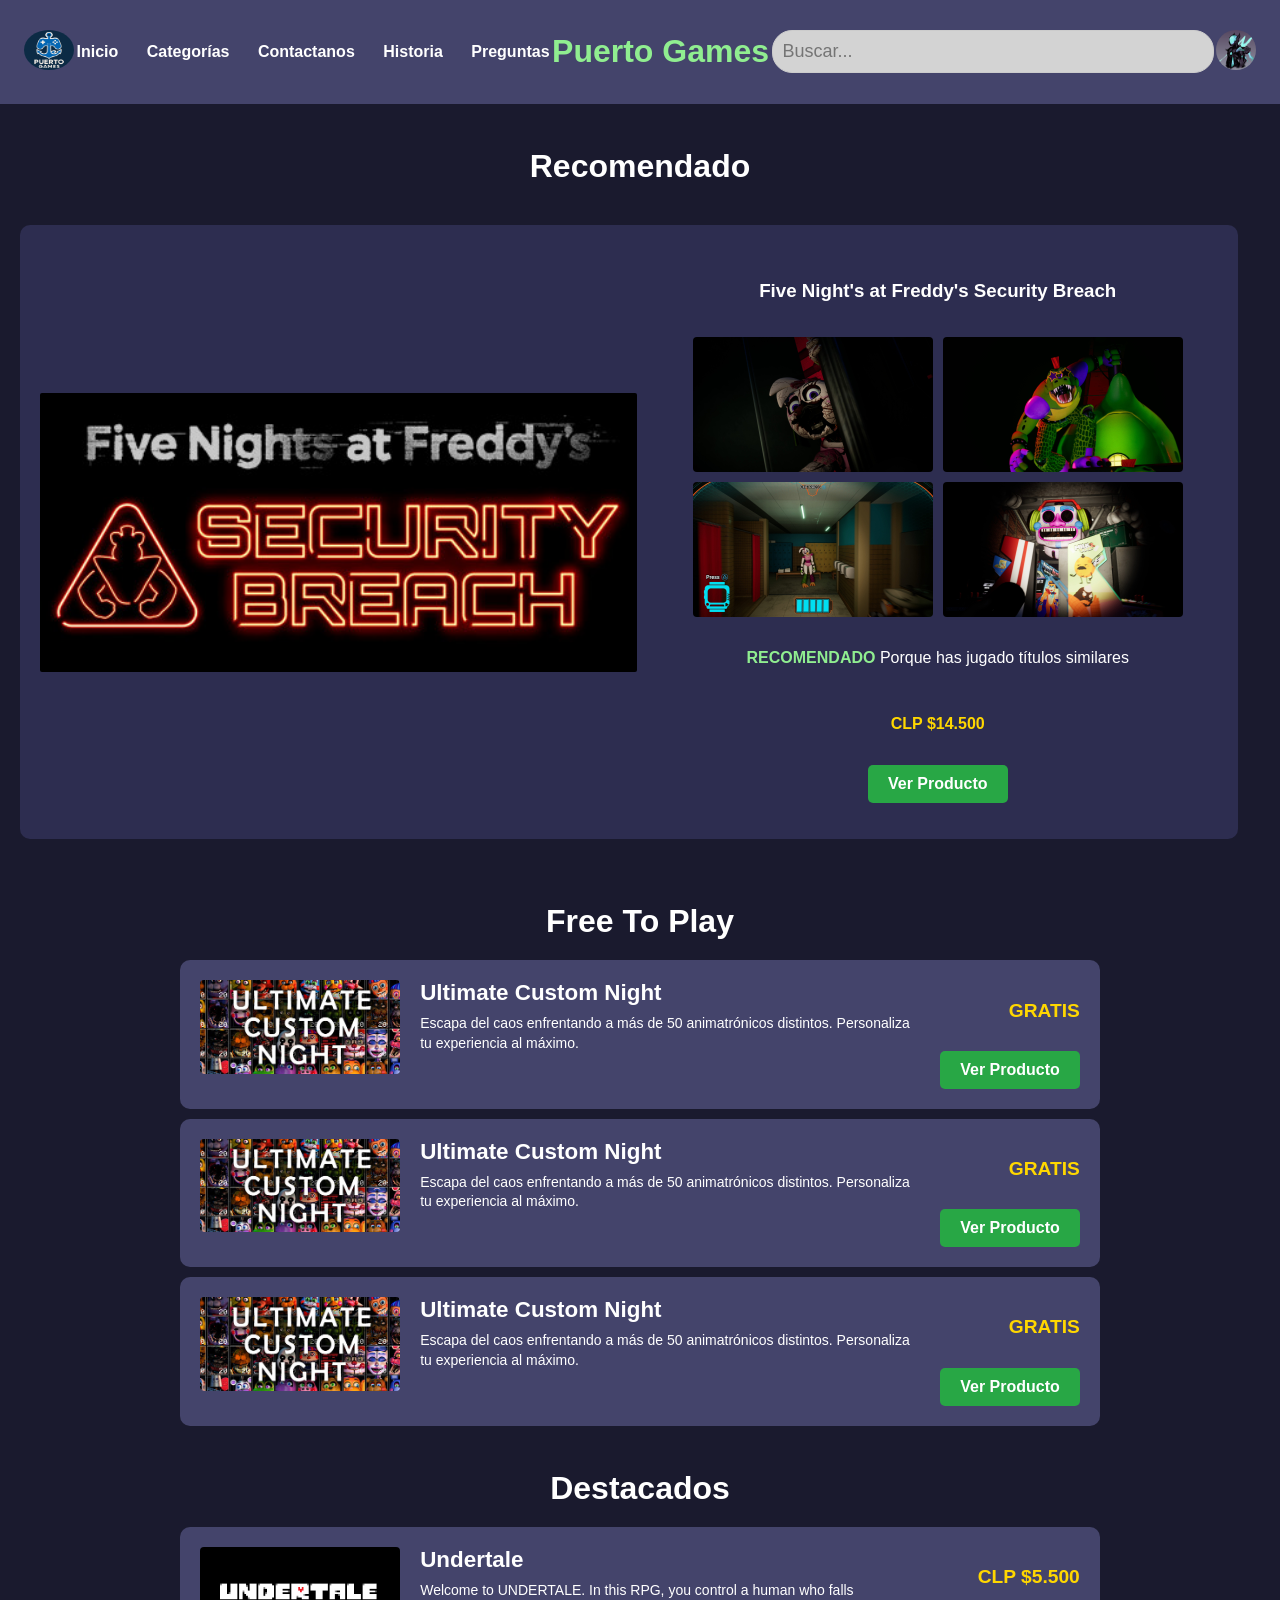
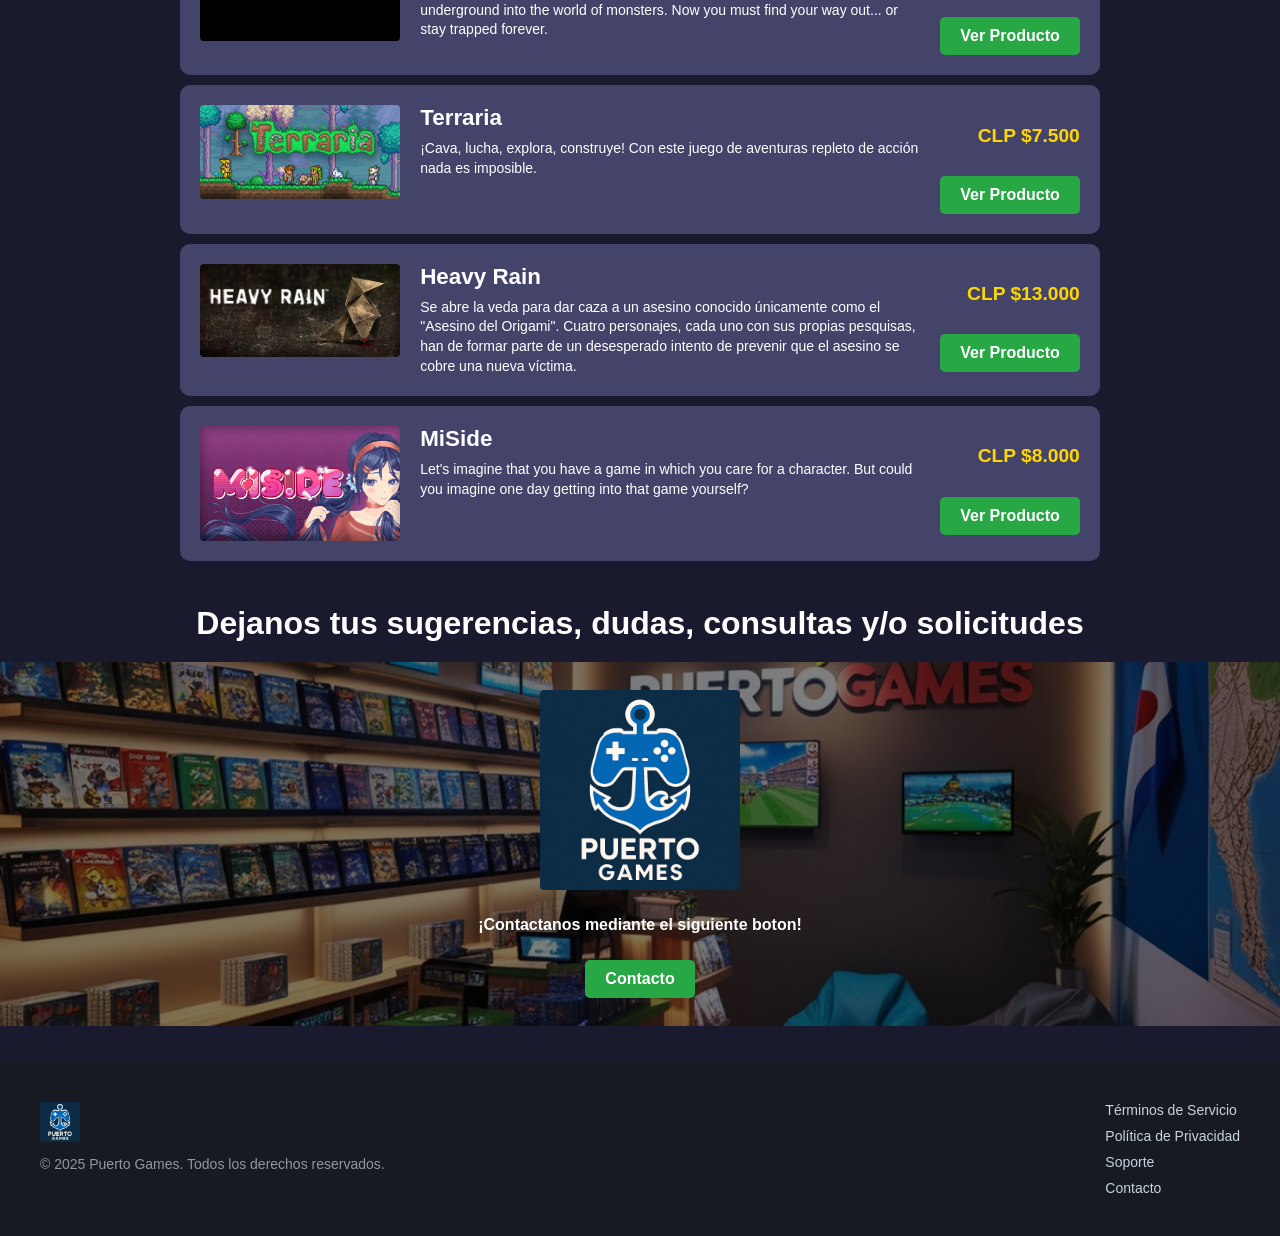
<file: index.html>
<!DOCTYPE html>
<html lang="en">
<head>
    <meta charset="UTF-8">
    <meta name="viewport"
          content="width=device-width, user-scalable=no, initial-scale=1.0, maximum-scale=1.0, minimum-scale=1.0">
    <meta http-equiv="X-UA-Compatible" content="ie=edge">
    <link rel="shortcut icon" href="Assets/IMG/PuertoGamesIcon.png" type="image/x-icon">
    <link rel="stylesheet" href="Assets/CSS/index.css">  
    <title>Puerto Games</title>
</head>
<body>
  <!--HEADER-->
<header class="header">
  <!---->
    <div class="logo">
        <img src="Assets/IMG/PuertoGamesIcon.png" alt="Logo">
    </div>
    <!--Botones de navegacion-->
    <nav class="navigation">
        <ul>
            <li><a href="index.html">Inicio</a></li>
            <!--dropdwon para hacer que la tabla para la categoria-->
            <li class="dropdown">
              <a href="#" id="btn-categorias">Categorías</a>
              <ul class="dropdown-menu" id="menu-categorias">
                  <li><a href="#recomendado">Recomendado</a></li>
                  <li><a href="#free">Free to Play</a></li>
                  <li><a href="#destacados">Destacados</a></li>
              </ul>
          </li>
            <li><a href="contacto.html">Contactanos</a></li>
            <li><a href="historia.html">Historia</a></li>
            <li><a href="preguntas.html">Preguntas</a></li>
        </ul>
    </nav>
    <!--Titulo para el header-->
    <div class="title">
        <h1>Puerto Games</h1>
    </div>
    <!--buscador-->
    <div class="search-box">
        <input type="text" placeholder="Buscar...">
    </div>
    <!--icono del usuario-->
    <div class="user-profile">
        <img src="Assets/IMG/icon.png" alt="Perfil">
    </div>
</header>
<div><br></div>
<!--Comienzo del hero-->
<!--El h2 esta fuera de la section porque se me acomodo mas poder configurarlo asi-->
<h2>Recomendado</h2>
<section class="hero" id="recomendado">
    <div class="hero-content">
        <img src="Assets/IMG/HERO/headerSBHERO.jpg" alt="Security_Breach">
        <div class="SB">
            <h3>Five Night's at Freddy's Security Breach</h3>
            <!--Galeria de imagenes-->
            <div class="galeria">
                <img src="Assets/IMG/HERO/SB1.jpg" alt="Security_Breach1">
                <img src="Assets/IMG/HERO/SB2.jpg" alt="Security_Breach2">
                <img src="Assets/IMG/HERO/SB3.jpg" alt="Security_Breach3">
                <img src="Assets/IMG/HERO/SB4.jpg" alt="Security_Breach4">
            </div>
            <!--en el "destacado" la class rdes la hice para solo poder cambiarle el color a una palabra en concreto que queria en negrita y verde-->
            <p class="Destacado"><b class="rdes">RECOMENDADO</b> Porque has jugado títulos similares</p>
            <p class="precio">CLP $14.500</p>
            <a href="producto.html" class="boton">Ver Producto</a>
        </div>
    </div>
</section>
<div><br></div>
<!--Aqui comienza la section FTP(Free To Play)-->
<h2>Free To Play</h2>
<section class="products" id="free">
    <div class="item">
        <img src="Assets/IMG/JUEGOSIMG/UCN.jpg" alt="UCN">
        <div class="item-content">
          <h3>Ultimate Custom Night</h3>
          <p>Escapa del caos enfrentando a más de 50 animatrónicos distintos. Personaliza tu experiencia al máximo.</p>
        </div>
        <div class="item-side">
          <p class="precio">GRATIS</p>
          <a href="producto.html" class="boton">Ver Producto</a>        
        </div>
      </div>
      <div class="item">
        <img src="Assets/IMG/JUEGOSIMG/UCN.jpg" alt="UCN">
        <div class="item-content">
          <h3>Ultimate Custom Night</h3>
          <p>Escapa del caos enfrentando a más de 50 animatrónicos distintos. Personaliza tu experiencia al máximo.</p>
        </div>
        <div class="item-side">
          <p class="precio">GRATIS</p>
          <a href="producto.html" class="boton">Ver Producto</a>        
        </div>
      </div>
      <div class="item">
        <img src="Assets/IMG/JUEGOSIMG/UCN.jpg" alt="UCN">
        <div class="item-content">
          <h3>Ultimate Custom Night</h3>
          <p>Escapa del caos enfrentando a más de 50 animatrónicos distintos. Personaliza tu experiencia al máximo.</p>
        </div>
        <div class="item-side">
          <p class="precio">GRATIS</p>
          <a href="producto.html" class="boton">Ver Producto</a>        
        </div>
      </div>
    </section>
    <div><br></div>

    <!--Aqui comienza la seccion Destacados-->
    <h2>Destacados</h2>
    <section class="products" id="destacados"> 
    <div class="item">
        <img src="Assets/IMG/JUEGOSIMG/undertale.jpg" alt="Undertale">
        <div class="item-content">
            <h3>Undertale</h3>
            <p>Welcome to UNDERTALE. In this RPG, you control a human who falls underground into the world of monsters.
                Now you must find your way out... or stay trapped forever.</p>
          </div>
        <div class="item-side">
            <p class="precio">CLP $5.500</p>
            <a href="producto.html" class="boton">Ver Producto</a>
          </div>
    </div>

    <div class="item">
        <img src="Assets/IMG/JUEGOSIMG/terraria.jpg" alt="Terraria">
        <div class="item-content">
            <h3>Terraria</h3>
            <p>¡Cava, lucha, explora, construye! Con este juego de aventuras repleto de acción nada es imposible.</p>
        </div>
        <div class="item-side">
            <p class="precio">CLP $7.500</p>
            <a href="producto.html" class="boton">Ver Producto</a>
        </div>
    </div>
    <div class="item">
        <img src="Assets/IMG/JUEGOSIMG/heavyrain.jpg" alt="Heavy_Rain">
        <div class="item-content">
            <h3>Heavy Rain</h3>
            <p>Se abre la veda para dar caza a un asesino conocido únicamente como el "Asesino del Origami". 
                Cuatro personajes, cada uno con sus propias pesquisas, han de formar parte de un desesperado intento de prevenir que el asesino se cobre una nueva víctima.</p>
        </div>
        <div class="item-side">
            <p class="precio">CLP $13.000</p>
            <a href="producto.html" class="boton">Ver Producto</a>
          </div>
    </div>
    <div class="item">
        <img src="Assets/IMG/JUEGOSIMG/MiSide.jpg" alt="Heavy_Rain">
        <div class="item-content">
            <h3>MiSide</h3>
            <p>Let's imagine that you have a game in which you care for a character. But could you imagine one day getting into that game yourself?</p>
        </div>
        
        <div class="item-side">
            <p class="precio">CLP $8.000</p>
            <a href="producto.html" class="boton">Ver Producto</a>
          </div>
    </div>
    </section> 
    <div><br></div>

    <!--Aquie esta la seccion de contacto con la empresa-->
    <h2>Dejanos tus sugerencias, dudas, consultas y/o solicitudes</h2>
    <section class="contact">
    <div class="item-contact">
      <br>
      <img src="Assets/IMG/PuertoGamesIcon.png" alt="Logo">
      <p>¡Contactanos mediante el siguiente boton!</p>
      <a href="contacto.html" class="boton">Contacto</a>
      <br>
    </div>
    </section>
    <div><br><br></div>

    <!--Aqui el footer donde quedan las cosas para dejar en el final de la pagina-->
    <footer class="footer">
      <div class="footer-content">
        <div class="footer-logo">
          <img src="Assets/IMG/PuertoGamesIcon.png" alt="Logo" />
          <p>&copy; 2025 Puerto Games. Todos los derechos reservados.</p>
        </div>
        <div class="footer-links">
          <a href="#">Términos de Servicio</a>
          <a href="#">Política de Privacidad</a>
          <a href="#">Soporte</a>
          <a href="contacto.html">Contacto</a>
        </div>
      </div>
    </footer>

    <!--Script para la tabla de categorias-->
    <script>
      const btnCategorias = document.getElementById('btn-categorias');
      const menuCategorias = document.getElementById('menu-categorias');
  
      btnCategorias.addEventListener('click', (e) => {
          e.preventDefault(); 
          menuCategorias.classList.toggle('show');
      });
      window.addEventListener('click', (e) => {
          if (!btnCategorias.contains(e.target) && !menuCategorias.contains(e.target)) {
              menuCategorias.classList.remove('show');
          }
      });
  </script>
</body>
</html>
</file>
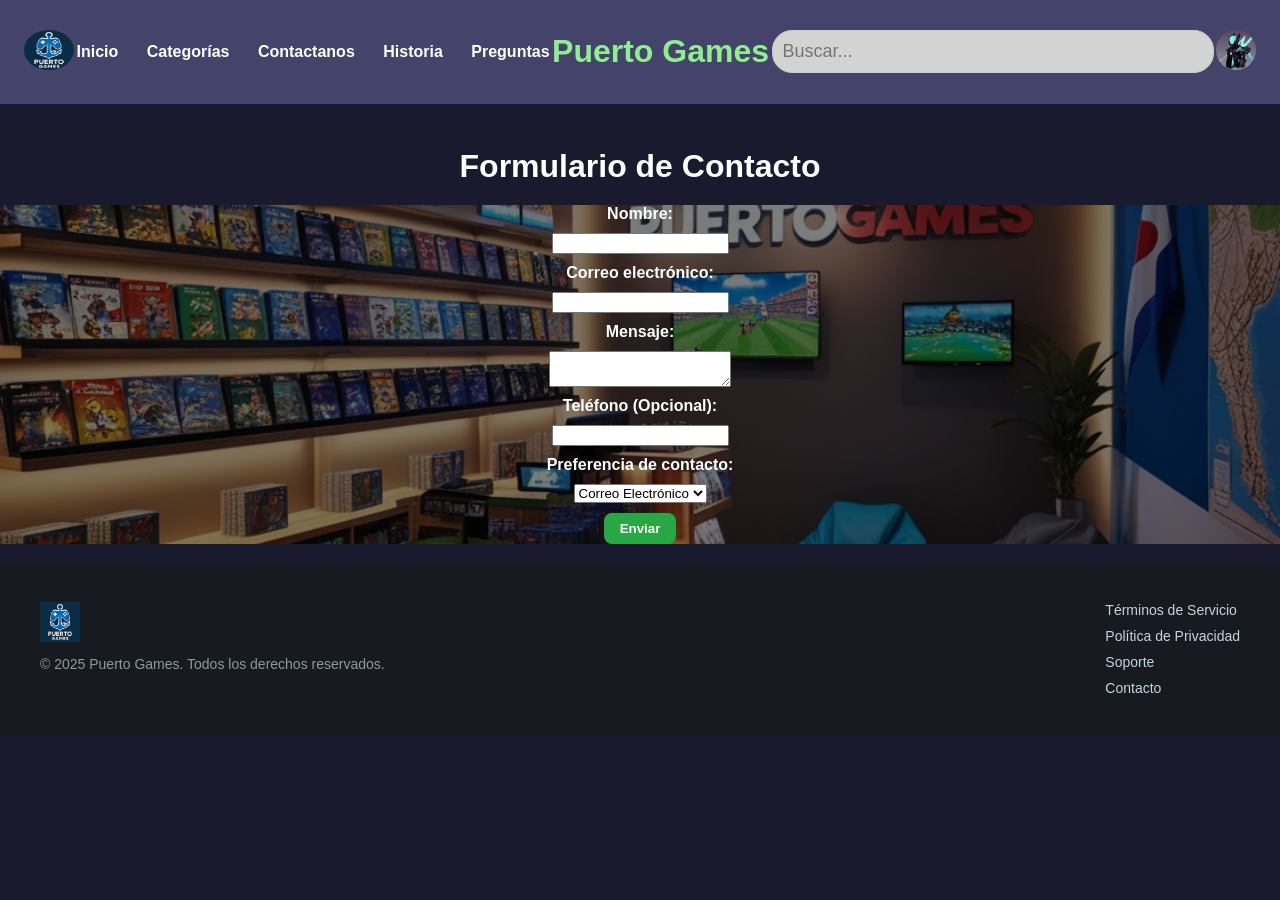
<file: contacto.html>
<!DOCTYPE html>
<html lang="en">
<head>
    <meta charset="UTF-8">
    <meta name="viewport"
          content="width=device-width, user-scalable=no, initial-scale=1.0, maximum-scale=1.0, minimum-scale=1.0">
    <meta http-equiv="X-UA-Compatible" content="ie=edge">
    <link rel="shortcut icon" href="Assets/IMG/PuertoGamesIcon.png" type="image/x-icon">
    <link rel="stylesheet" href="Assets/CSS/contacto.css">
    <title>Contacto</title>
</head>
<body>
  <!--HEADER-->
  <header class="header">
    <!---->
      <div class="logo">
          <img src="Assets/IMG/PuertoGamesIcon.png" alt="Logo">
      </div>
      <!--Botones de navegacion-->
      <nav class="navigation">
          <ul>
              <li><a href="index.html">Inicio</a></li>
              <!--dropdwon para hacer que la tabla para la categoria-->
              <li class="dropdown">
                <a href="#" id="btn-categorias">Categorías</a>
                <ul class="dropdown-menu" id="menu-categorias">
                    <li><a href="#recomendado">Recomendado</a></li>
                    <li><a href="#free">Free to Play</a></li>
                    <li><a href="#destacados">Destacados</a></li>
                </ul>
            </li>
              <li><a href="contacto.html">Contactanos</a></li>
              <li><a href="historia.html">Historia</a></li>
              <li><a href="preguntas.html">Preguntas</a></li>
          </ul>
      </nav>
      <!--Titulo para el header-->
      <div class="title">
          <h1>Puerto Games</h1>
      </div>
      <!--buscador-->
      <div class="search-box">
          <input type="text" placeholder="Buscar...">
      </div>
      <!--icono del usuario-->
      <div class="user-profile">
          <img src="Assets/IMG/icon.png" alt="Perfil">
      </div>
  </header>
  <div><br></div>
<!--Seccion del Contacto-->
<main>
    <h2>Formulario de Contacto</h2>
    <form action="#" method="post" class="formulario">
        <label for="nombre">Nombre:</label>
        <input type="text" id="nombre" name="nombre" required>

        <label for="email">Correo electrónico:</label>
        <input type="email" id="email" name="email" required>

        <label for="mensaje">Mensaje:</label>
        <textarea id="mensaje" name="mensaje" required></textarea>

        <label for="telefono">Teléfono (Opcional):</label>
        <input type="tel" id="telefono" name="telefono">

        <label for="contacto-preferido">Preferencia de contacto:</label>
        <select id="contacto-preferido" name="contacto-preferido">
            <option value="correo">Correo Electrónico</option>
            <option value="telefono">Teléfono</option>
            <option value="discord">Discord</option>
        </select>
        <button type="submit">Enviar</button>
    </form>
</main>
<div><br></div>
<!--Footer-->
    <footer class="footer">
        <div class="footer-content">
          <div class="footer-logo">
            <img src="Assets/IMG/PuertoGamesIcon.png" alt="Logo" />
            <p>&copy; 2025 Puerto Games. Todos los derechos reservados.</p>
          </div>
          <div class="footer-links">
            <a href="#">Términos de Servicio</a>
            <a href="#">Política de Privacidad</a>
            <a href="#">Soporte</a>
            <a href="contacto.html">Contacto</a>
          </div>
        </div>
      </footer>
<!--Script para la tabla de categoria-->
<script>
    const btnCategorias = document.getElementById('btn-categorias');
    const menuCategorias = document.getElementById('menu-categorias');

    btnCategorias.addEventListener('click', (e) => {
        e.preventDefault();
        menuCategorias.classList.toggle('show');
    });
    window.addEventListener('click', (e) => {
        if (!btnCategorias.contains(e.target) && !menuCategorias.contains(e.target)) {
            menuCategorias.classList.remove('show');
        }
    });
</script>
</body>
</html>
</file>
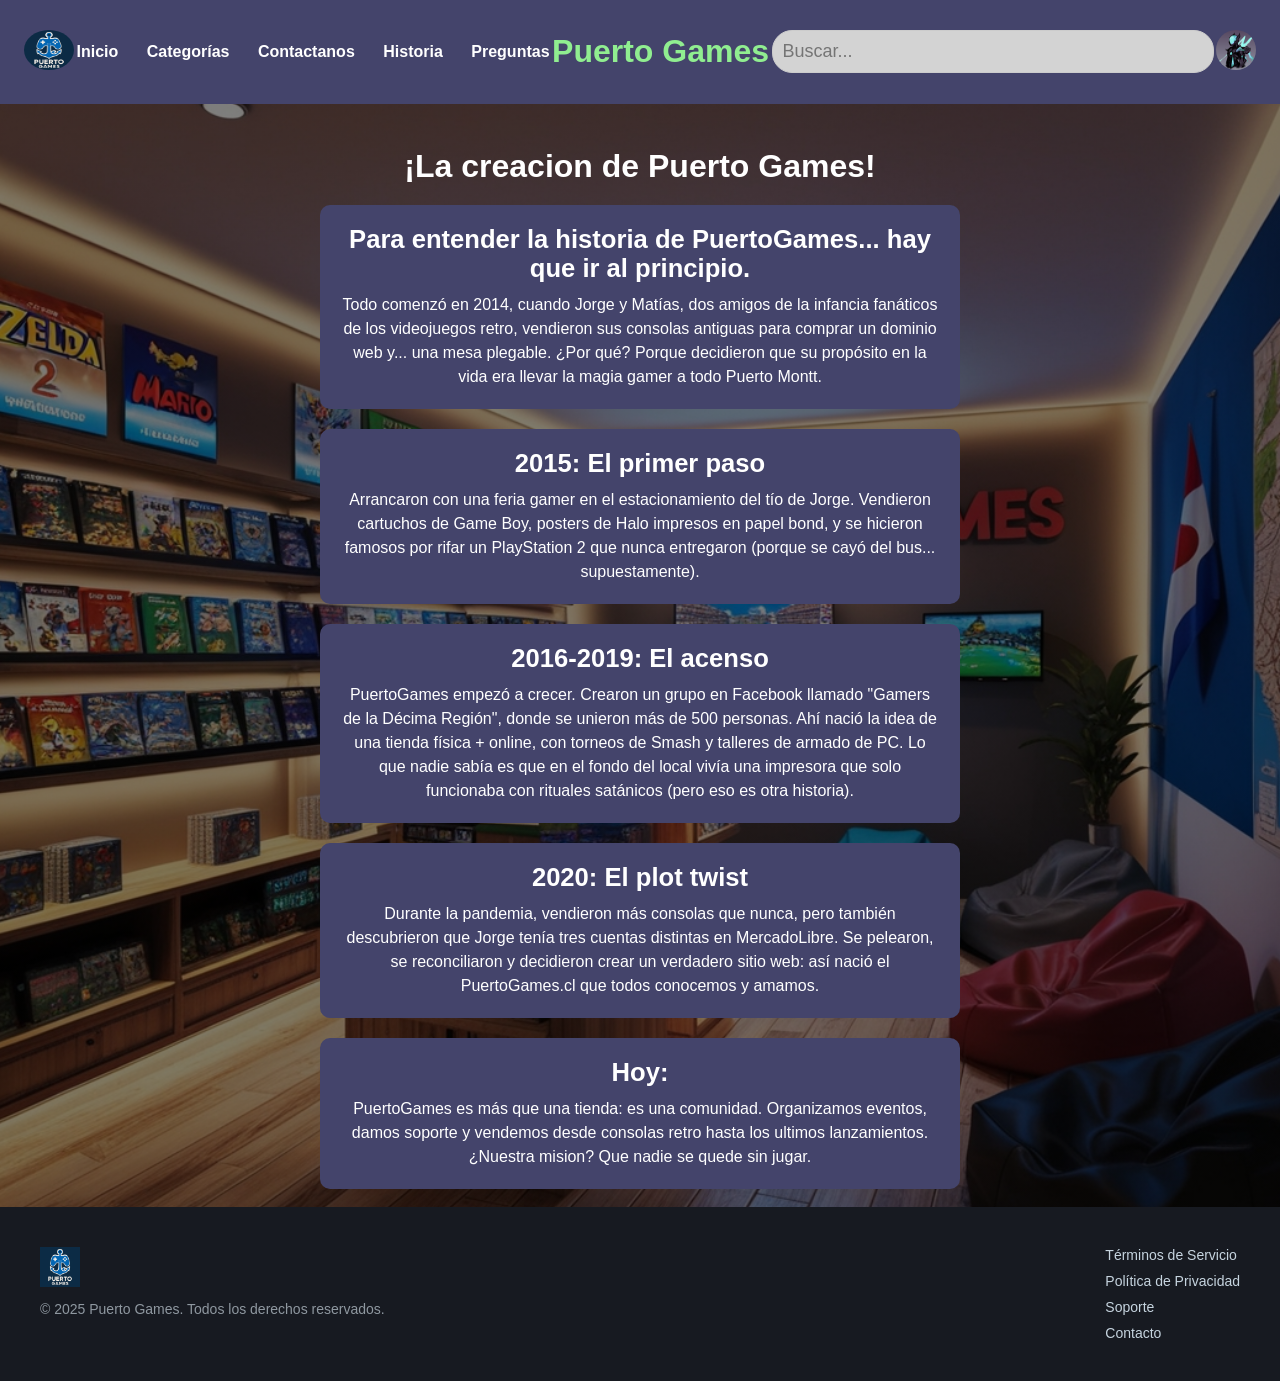
<file: historia.html>
<!DOCTYPE html>
<html lang="en">
<head>
    <meta charset="UTF-8">
    <meta name="viewport"
          content="width=device-width, user-scalable=no, initial-scale=1.0, maximum-scale=1.0, minimum-scale=1.0">
    <meta http-equiv="X-UA-Compatible" content="ie=edge">
    <link rel="shortcut icon" href="Assets/IMG/PuertoGamesIcon.png" type="image/x-icon">
    <link rel="stylesheet" href="Assets/CSS/historia.css">  
    <title>Puerto Games</title>
</head>
<body>
  <!--HEADER-->
<header class="header">
  <!---->
    <div class="logo">
        <img src="Assets/IMG/PuertoGamesIcon.png" alt="Logo">
    </div>
    <!--Botones de navegacion-->
    <nav class="navigation">
        <ul>
            <li><a href="index.html">Inicio</a></li>
            <!--dropdwon para hacer que la tabla para la categoria-->
            <li class="dropdown">
              <a href="#" id="btn-categorias">Categorías</a>
              <ul class="dropdown-menu" id="menu-categorias">
                  <li><a href="#recomendado">Recomendado</a></li>
                  <li><a href="#free">Free to Play</a></li>
                  <li><a href="#destacados">Destacados</a></li>
              </ul>
          </li>
            <li><a href="contacto.html">Contactanos</a></li>
            <li><a href="historia.html">Historia</a></li>
            <li><a href="preguntas.html">Preguntas</a></li>
        </ul>
    </nav>
    <!--Titulo para el header-->
    <div class="title">
        <h1>Puerto Games</h1>
    </div>
    <!--buscador-->
    <div class="search-box">
        <input type="text" placeholder="Buscar...">
    </div>
    <!--icono del usuario-->
    <div class="user-profile">
        <img src="Assets/IMG/icon.png" alt="Perfil">
    </div>
</header>
<div><br></div>
<h2>¡La creacion de Puerto Games!</h2>
<section class="historia">
    <div class="item">
        <h3>Para entender la historia de PuertoGames... hay que ir al principio.</h3>
        <p class="content">Todo comenzó en 2014, cuando Jorge y Matías, dos amigos de la infancia fanáticos de los videojuegos retro, vendieron sus consolas antiguas para comprar un dominio web y... una mesa plegable. ¿Por qué? Porque decidieron que su propósito en la vida era llevar la magia gamer a todo Puerto Montt.</p>
    </div>
    <div class="item">    
        <h3 >2015: El primer paso</h3>
        <p class="content">Arrancaron con una feria gamer en el estacionamiento del tío de Jorge. Vendieron cartuchos de Game Boy, posters de Halo impresos en papel bond, y se hicieron famosos por rifar un PlayStation 2 que nunca entregaron (porque se cayó del bus... supuestamente).</p>
    </div>    
    <div class="item">
        <h3>2016-2019: El acenso</h3>
        <p class="content">PuertoGames empezó a crecer. Crearon un grupo en Facebook llamado "Gamers de la Décima Región", donde se unieron más de 500 personas. Ahí nació la idea de una tienda física + online, con torneos de Smash y talleres de armado de PC. Lo que nadie sabía es que en el fondo del local vivía una impresora que solo funcionaba con rituales satánicos (pero eso es otra historia).</p>
    </div>   
    <div class="item"> 
        <h3>2020: El plot twist</h3>
        <p class="content">Durante la pandemia, vendieron más consolas que nunca, pero también descubrieron que Jorge tenía tres cuentas distintas en MercadoLibre. Se pelearon, se reconciliaron y decidieron crear un verdadero sitio web: así nació el PuertoGames.cl que todos conocemos y amamos.</p>
    </div>
    <div class="item">
        <h3>Hoy:</h3>
        <p class="content">PuertoGames es más que una tienda: es una comunidad. Organizamos eventos, damos soporte y vendemos desde consolas retro hasta los ultimos lanzamientos. ¿Nuestra mision? Que nadie se quede sin jugar.</p>
    </div>
</section>
<div><br></div>

<!--Aqui el footer donde quedan las cosas para dejar en el final de la pagina-->
<footer class="footer">
    <div class="footer-content">
    <div class="footer-logo">
        <img src="Assets/IMG/PuertoGamesIcon.png" alt="Logo" />
        <p>&copy; 2025 Puerto Games. Todos los derechos reservados.</p>
    </div>
    <div class="footer-links">
        <a href="#">Términos de Servicio</a>
        <a href="#">Política de Privacidad</a>
        <a href="#">Soporte</a>
        <a href="contacto.html">Contacto</a>
    </div>
    </div>
</footer>

<!--Script para la tabla de categorias-->
<script>
    const btnCategorias = document.getElementById('btn-categorias');
    const menuCategorias = document.getElementById('menu-categorias');

    btnCategorias.addEventListener('click', (e) => {
        e.preventDefault(); 
        menuCategorias.classList.toggle('show');
    });
    window.addEventListener('click', (e) => {
        if (!btnCategorias.contains(e.target) && !menuCategorias.contains(e.target)) {
            menuCategorias.classList.remove('show');
        }
    });
</script>
</body>
</html>
</file>
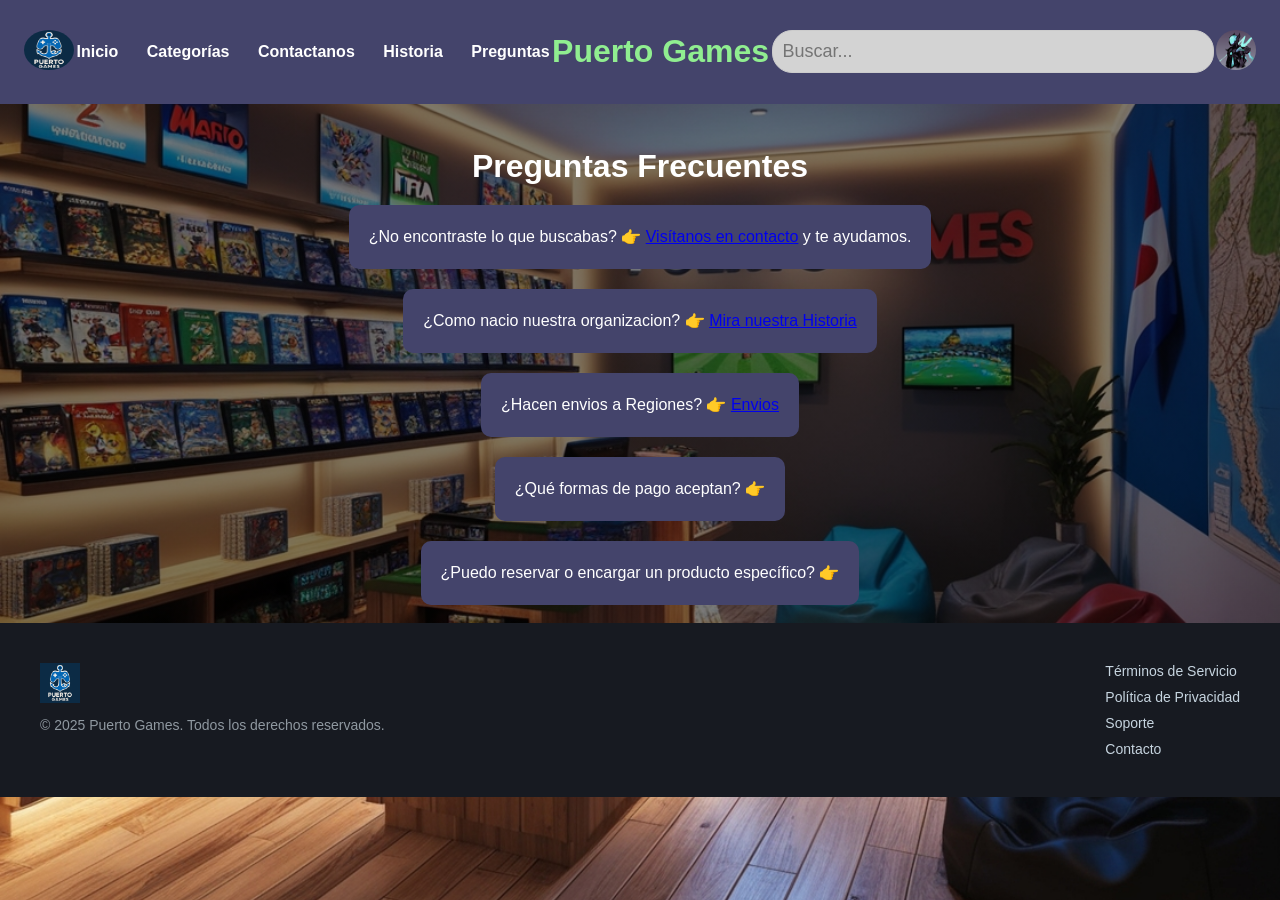
<file: preguntas.html>
<!DOCTYPE html>
<html lang="en">
<head>
    <meta charset="UTF-8">
    <meta name="viewport"
          content="width=device-width, user-scalable=no, initial-scale=1.0, maximum-scale=1.0, minimum-scale=1.0">
    <meta http-equiv="X-UA-Compatible" content="ie=edge">
    <link rel="shortcut icon" href="Assets/IMG/PuertoGamesIcon.png" type="image/x-icon">
    <link rel="stylesheet" href="Assets/CSS/preguntas.css">  
    <title>Puerto Games</title>
</head>
<body>
  <!--HEADER-->
<header class="header">
  <!---->
    <div class="logo">
        <img src="Assets/IMG/PuertoGamesIcon.png" alt="Logo">
    </div>
    <!--Botones de navegacion-->
    <nav class="navigation">
        <ul>
            <li><a href="index.html">Inicio</a></li>
            <!--dropdwon para hacer que la tabla para la categoria-->
            <li class="dropdown">
              <a href="#" id="btn-categorias">Categorías</a>
              <ul class="dropdown-menu" id="menu-categorias">
                  <li><a href="#recomendado">Recomendado</a></li>
                  <li><a href="#free">Free to Play</a></li>
                  <li><a href="#destacados">Destacados</a></li>
              </ul>
          </li>
            <li><a href="contacto.html">Contactanos</a></li>
            <li><a href="historia.html">Historia</a></li>
            <li><a href="preguntas.html">Preguntas</a></li>
        </ul>
    </nav>
    <!--Titulo para el header-->
    <div class="title">
        <h1>Puerto Games</h1>
    </div>
    <!--buscador-->
    <div class="search-box">
        <input type="text" placeholder="Buscar...">
    </div>
    <!--icono del usuario-->
    <div class="user-profile">
        <img src="Assets/IMG/icon.png" alt="Perfil">
    </div>
</header>
<div><br></div>
<h2>Preguntas Frecuentes</h2>
<section class="historia">
    <div class="item">
        <p class="content">¿No encontraste lo que buscabas? 👉 <a href="contacto.html">Visítanos en contacto</a> y te ayudamos.</p>
    </div>
    <div class="item">    
        <p class="content">¿Como nacio nuestra organizacion? 👉 <a href="historia.html">Mira nuestra Historia</a></p>
    </div>    
    <div class="item">
        <p class="content">¿Hacen envios a Regiones? 👉 <a href="#">Envios</a></p>
    </div>   
    <div class="item"> 
        <p class="content">¿Qué formas de pago aceptan? 👉 <a href="contacto.html"></a></p>
    </div>
    <div class="item">
        <p class="content">¿Puedo reservar o encargar un producto específico? 👉 <a href="contacto.html"></a></p>
    </div>
</section>
<div><br></div>

<!--Aqui el footer donde quedan las cosas para dejar en el final de la pagina-->
<footer class="footer">
    <div class="footer-content">
    <div class="footer-logo">
        <img src="Assets/IMG/PuertoGamesIcon.png" alt="Logo" />
        <p>&copy; 2025 Puerto Games. Todos los derechos reservados.</p>
    </div>
    <div class="footer-links">
        <a href="#">Términos de Servicio</a>
        <a href="#">Política de Privacidad</a>
        <a href="#">Soporte</a>
        <a href="contacto.html">Contacto</a>
    </div>
    </div>
</footer>

<!--Script para la tabla de categorias-->
<script>
    const btnCategorias = document.getElementById('btn-categorias');
    const menuCategorias = document.getElementById('menu-categorias');

    btnCategorias.addEventListener('click', (e) => {
        e.preventDefault(); 
        menuCategorias.classList.toggle('show');
    });
    window.addEventListener('click', (e) => {
        if (!btnCategorias.contains(e.target) && !menuCategorias.contains(e.target)) {
            menuCategorias.classList.remove('show');
        }
    });
</script>
</body>
</html>
</file>
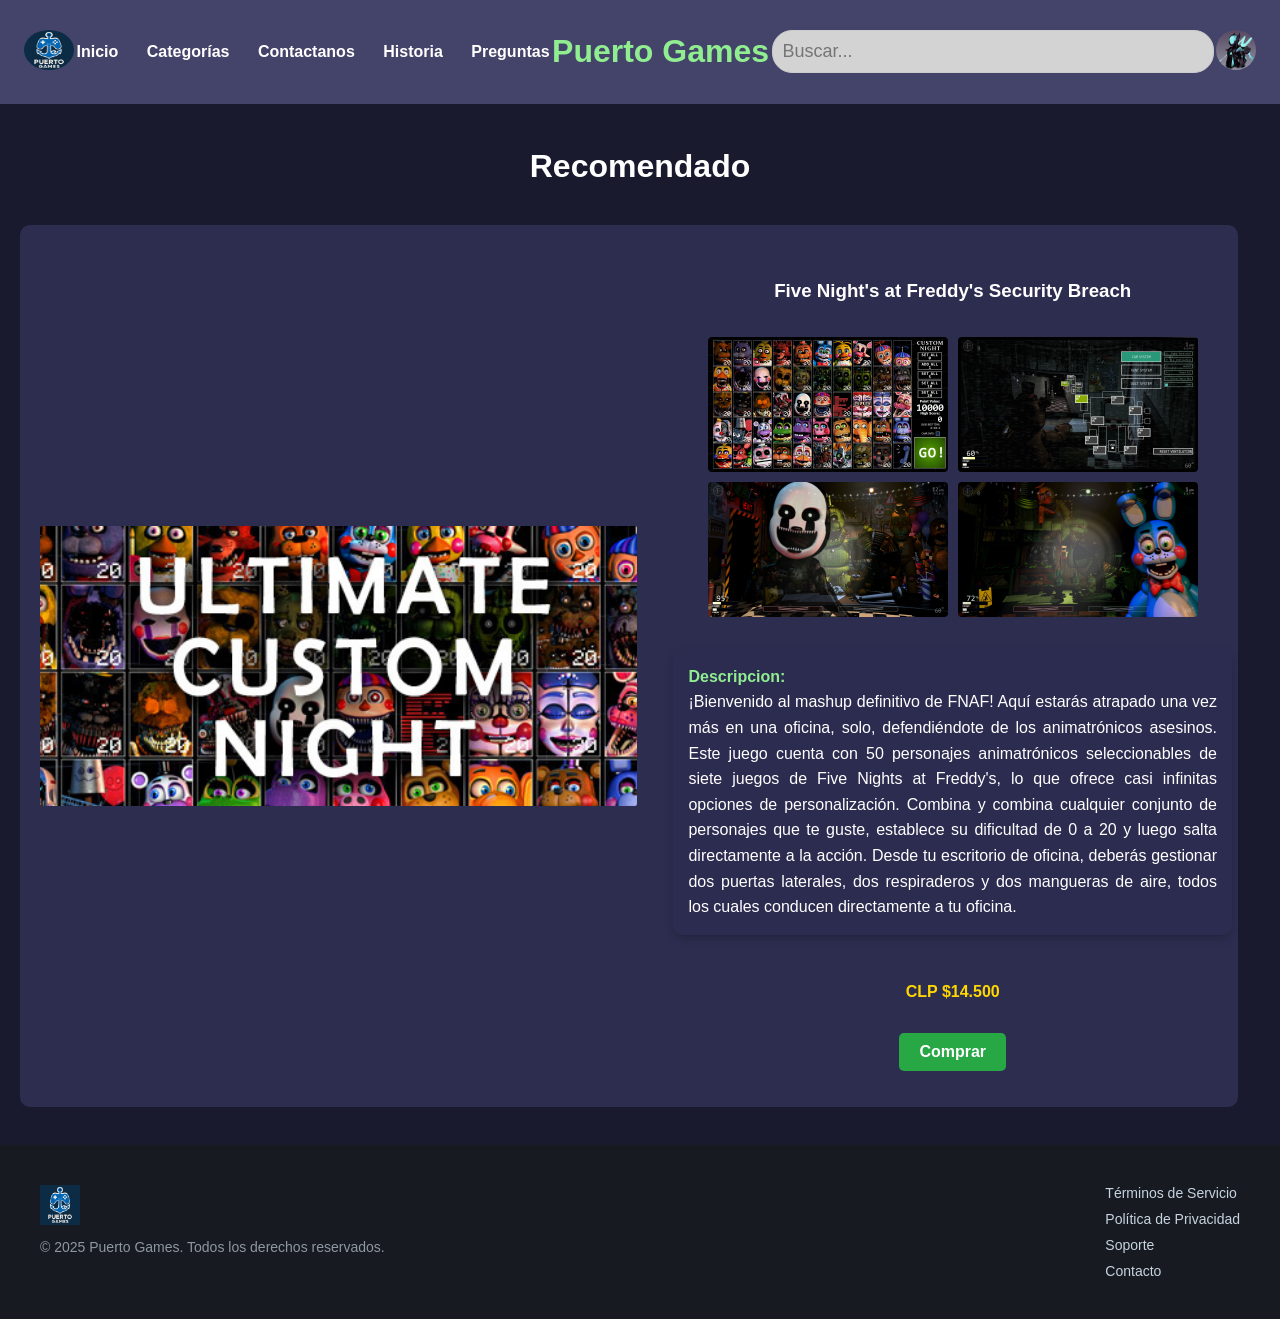
<file: producto.html>
<!DOCTYPE html>
<html lang="en">
<head>
    <meta charset="UTF-8">
    <meta name="viewport"
          content="width=device-width, user-scalable=no, initial-scale=1.0, maximum-scale=1.0, minimum-scale=1.0">
    <meta http-equiv="X-UA-Compatible" content="ie=edge">
    <link rel="shortcut icon" href="Assets/IMG/PuertoGamesIcon.png" type="image/x-icon">
    <link rel="stylesheet" href="Assets/CSS/producto.css">
    <title>Puerto Games</title>
</head>
<body>
  <!--HEADER-->
  <header class="header">
    <!---->
      <div class="logo">
          <img src="Assets/IMG/PuertoGamesIcon.png" alt="Logo">
      </div>
      <!--Botones de navegacion-->
      <nav class="navigation">
          <ul>
              <li><a href="index.html">Inicio</a></li>
              <!--dropdwon para hacer que la tabla para la categoria-->
              <li class="dropdown">
                <a href="#" id="btn-categorias">Categorías</a>
                <ul class="dropdown-menu" id="menu-categorias">
                    <li><a href="#recomendado">Recomendado</a></li>
                    <li><a href="#free">Free to Play</a></li>
                    <li><a href="#destacados">Destacados</a></li>
                </ul>
            </li>
              <li><a href="contacto.html">Contactanos</a></li>
              <li><a href="historia.html">Historia</a></li>
              <li><a href="preguntas.html">Preguntas</a></li>
          </ul>
      </nav>
      <!--Titulo para el header-->
      <div class="title">
          <h1>Puerto Games</h1>
      </div>
      <!--buscador-->
      <div class="search-box">
          <input type="text" placeholder="Buscar...">
      </div>
      <!--icono del usuario-->
      <div class="user-profile">
          <img src="Assets/IMG/icon.png" alt="Perfil">
      </div>
  </header>
  <div><br></div>
<!--SECCION DEL PRODUCTO-->
<h2>Recomendado</h2>
<section class="ftp">
    <div class="ftp-content">
        <img src="Assets/IMG/JUEGOSIMG/UCN.jpg" alt="Ultimate-Custom-Night">
        <div class="UCN">
            <h3>Five Night's at Freddy's Security Breach</h3>
            <!--Galeria de imagenes-->
            <div class="galeria">
                <img src="Assets/IMG/JUEGOSIMG/UCN1.jpg" alt="Security_Breach1">
                <img src="Assets/IMG/JUEGOSIMG/UCN2.jpg" alt="Security_Breach2">
                <img src="Assets/IMG/JUEGOSIMG/UCN3.jpg" alt="Security_Breach3">
                <img src="Assets/IMG/JUEGOSIMG/UCN4.jpg" alt="Security_Breach4">
            </div>
            <p class="Destacado"><b class="rdes">Descripcion:</b><br> ¡Bienvenido al mashup definitivo de FNAF! Aquí estarás atrapado una vez más en una oficina, solo, defendiéndote de los animatrónicos asesinos. 
                Este juego cuenta con 50 personajes animatrónicos seleccionables de siete juegos de Five Nights at Freddy's, lo que ofrece casi infinitas opciones de personalización. 
                Combina y combina cualquier conjunto de personajes que te guste, establece su dificultad de 0 a 20 y luego salta directamente a la acción. 
                Desde tu escritorio de oficina, deberás gestionar dos puertas laterales, dos respiraderos y dos mangueras de aire, todos los cuales conducen directamente a tu oficina.</p>
            <p class="precio">CLP $14.500</p>
            <a href="#" class="boton">Comprar</a>
        </div>
    </div>
</section>
<div><br></div>
<!--Footer -->
<footer class="footer">
    <div class="footer-content">
      <div class="footer-logo">
        <img src="Assets/IMG/PuertoGamesIcon.png" alt="Logo" />
        <p>&copy; 2025 Puerto Games. Todos los derechos reservados.</p>
      </div>
      <div class="footer-links">
        <a href="#">Términos de Servicio</a>
        <a href="#">Política de Privacidad</a>
        <a href="#">Soporte</a>
        <a href="contacto.html">Contacto</a>
      </div>
    </div>
  </footer>
<!--Script para la tabla de categoria-->
  <script>
    const btnCategorias = document.getElementById('btn-categorias');
    const menuCategorias = document.getElementById('menu-categorias');
    btnCategorias.addEventListener('click', (e) => {
        e.preventDefault();
        menuCategorias.classList.toggle('show');
    });
    window.addEventListener('click', (e) => {
        if (!btnCategorias.contains(e.target) && !menuCategorias.contains(e.target)) {
            menuCategorias.classList.remove('show');
        }
    });
</script>

</body>
</html>
</file>
<file: Assets/CSS/index.css>
body {
    margin: 0;
    padding: 0;
    font-family: comicsans, sans-serif;
    background-color: #1a1a2e ;
  }
/*Header*/
  .header {
    display: flex;
    align-items: center;
    justify-content: space-between;
    background-color: #44446b;
    padding: 12px 24px;
  }

  .logo img {
    max-height: 40px;
  }

  .navigation ul {
    list-style: none;
    margin: 0;
    padding: 0;
  }

  .navigation li {
    display: inline-block;
    margin-right: 24px;
  }

  .navigation li:last-child {
    margin-right: 0;
  }

  .navigation a {
    text-decoration: none;
    color: #fff;
    font-weight: bold;
  }
  h1{
    color:lightGreen;
  }
  .search-box input[type=text] {
    background-color: lightgray;
    padding: 10px;
    border: 1px solid #ccc;
    border-radius: 20px;
    width: 420px;
    font-size: 18px;
  }

  .user-profile img {
    width: 40px;
    height: 40px;
    border-radius: 50%;
  }

  .logo img{
      width: 50px;
      height: 60px;
      border-radius: 50%;
  }
/* Estilos del dropdown */
.dropdown {
  position: relative;
}

.dropdown-menu {
  display: none;
  position: absolute;
  background-color: #2d2d50;
  margin-top: 10px;
  list-style: none;
  padding: 10px;
  border-radius: 8px;
  box-shadow: 0px 8px 16px rgba(0,0,0,0.2);
  z-index: 100;
}

.dropdown-menu li {
  margin: 10px 0;
}

.dropdown-menu li a {
  color: white;
  text-decoration: none;
  padding: 8px 12px;
  display: block;
  border-radius: 5px;
}

.dropdown-menu li a:hover {
  background-color: #1b2838;
}
.show {
  display: block;
}


/*HERO*/
.hero {
  display: flex;
  flex-direction: row;
  align-items: flex-start;
  padding: 20px;
  color: white;
  justify-content: space-between;
}

.hero-content {
    display: flex;
    flex-direction: row;
    align-items: center;
    flex-basis: 95%;
    width: auto;
    height:80%;
    background-color: #2d2d50;
    padding: 20px;
    border-radius: 10px;
    gap: 20px;
}

.rdes {
  color: lightGreen;
  font-weight: bold;
}

.hero img {
  width: 95%;
  height: 100%;
  border-radius: 2px;
}

.SB {
  display: flex;
  flex-direction: column;
  justify-content: center;
  align-items: center;
  flex-wrap: wrap;
  padding: 16px;
  gap: 16px;
  border-radius: 8px;
  color: white;
  height: auto;
}

.galeria {
  display: flex;
  flex-wrap: wrap;
  gap: 10px;
  justify-content: center;
}

.galeria img {
  width: 15rem;
  height: 100%;
  border-radius: 4px;
}

img:hover {
  transform: scale(1.2);
  transition: transform 0.5s ease-in-out;
}

.precio{
  color: #ffd700;
  font-weight: bold;
}

.boton {
  display: inline-block;
  padding: 10px 20px;
  background-color: #28a745;
  color: white;
  text-decoration: none;
  border-radius: 5px;
  font-weight: bold;
}

.boton:hover {
  background-color: #0056b3;
}

/*Productos*/
.products {
    display: flex;
    justify-content: center;
    flex-wrap: wrap;
    align-items: column;
    gap: 10px;
}
h2 {
  font-size: 2rem;
  color: white;
  margin-bottom: 20px;
  text-align: center; 
}

.item {
  display: flex;
  flex-direction: row;
  align-items: flex-start;
  background-color: #44446b;
  padding: 20px;
  gap: 20px;
  border-radius: 10px;
  color: white;
  justify-content: space-between;
}

.item img {
  width: 200px;
  height: auto;
  border-radius: 4px;
}

.item-content {
  flex-grow: 1;
  display: flex;
  flex-direction: column;
  justify-content: flex-start;
  gap: 8px;
  max-width: 500px; 
  /*max-width: clamp(250px, 40vw, 500px);*/
}

.item-content h3 {
  margin: 0;
  font-size: 1.4rem;
}

.item-content p {
  font-size: 14px;
  color: white;
  line-height: 1.4;
  margin: 0;
  word-break: break-word;
}

.item-side {
  display: flex;
  flex-direction: column;
  justify-content: space-between;
  align-items: flex-end;
  gap: 10px;
  min-width: 130px;
}

.item-side .precio {
  color: #ffd700;
  font-size: 1.2rem;
  font-weight: bold;
}

/*Contacto*/
.item-contact img {
  width: 200px;
  height: auto;
  border-radius: 4px;
}

.item-contact {
  display: flex;
  flex-direction: column;
  justify-content: space-between;
  align-items: center;
  gap: 10px;
  min-width: 130px;
  color: white;
  font-weight: bold;
  background-image:linear-gradient(rgba(0, 0, 0, 0.5), rgba(0, 0, 0, 0.5)),url(../IMG/puertogamessede.jpg);
  background-position: center;
  background-repeat: no-repeat;
  background-size: cover;

}

.item-contact button {
  background-color: #28a745;
  border: none;
  border-radius: 8px;
  color: white;
  padding: 8px 16px;
  font-weight: bold;
  cursor: pointer;
  transition: background-color 0.3s ease;
}

/*Footer*/
.footer {
  background-color: #171a21;
  color: #c6d4df;
  padding: 40px 20px;
  font-family: 'Segoe UI', Tahoma, Geneva, Verdana, sans-serif;
}

.footer-content {
  max-width: 1200px;
  margin: 0 auto;
  display: flex;
  flex-wrap: wrap;
  justify-content: space-between;
  align-items: flex-start;
  gap: 20px;
}

.footer-logo img {
  height: 40px;
  margin-bottom: 10px;
}

.footer-logo p {
  font-size: 14px;
  color: #8f98a0;
  margin: 0;
}

.footer-links {
  display: flex;
  flex-direction: column;
  gap: 10px;
}

.footer-links a {
  color: #c6d4df;
  text-decoration: none;
  font-size: 14px;
  transition: color 0.3s ease;
}

.footer-links a:hover {
  color: #ffffff;
}


/*Telefono 480px o menos*/
@media(max-width: 480px){
.search-box input[type="text"] {
    width: 45px;
    height: 45px;
    padding: 10px;
    cursor: pointer;
    background-image:url(../IMG/lupa.png);
    background-repeat: no-repeat;
    background-position: center;
    background-size: 22px;
  }

  .search-box input[type="text"]:focus {
    width: 200px;
    background-image: none;
    padding-left: 20px;
    cursor: text;
    outline: none;
  }

  .search-box input[type="text"]::placeholder {
    color: transparent;
  }

  .search-box input[type="text"]:focus::placeholder {
    color: #666;
  }
}

/*Tablets >= 481 y maximo */
@media(min-width: 481px) and (max-width:1080px){
    .search-box input[type="text"] {
        width: 20px;
        height: 20px;
        padding: 10px;
        cursor: pointer;
        background-image:url(../IMG/lupa.png);
        background-repeat: no-repeat;
        background-position: center;
        background-size: 20px;
    }

    .search-box input[type="text"]:focus {
        width: 200px;
        background-image: none;
        padding-left: 20px;
        cursor: text;
        outline: none;
    }

    .search-box input[type="text"]::placeholder {
        color: transparent;
    }

    .search-box input[type="text"]:focus::placeholder {
        color: #666;
    }

}
/*Escritorio*/
@media(min-width:1080){

}
</file>
<file: Assets/CSS/contacto.css>
body {
    margin: 0;
    padding: 0;
    font-family: comicsans, sans-serif;
    background-color: #1a1a2e ;
  }
/*Header*/
  .header {
    display: flex;
    align-items: center;
    justify-content: space-between;
    background-color: #44446b;
    padding: 12px 24px;
  }

  .logo img {
    max-height: 40px;
  }

  .navigation ul {
    list-style: none;
    margin: 0;
    padding: 0;
  }

  .navigation li {
    display: inline-block;
    margin-right: 24px;
  }

  .navigation li:last-child {
    margin-right: 0;
  }

  .navigation a {
    text-decoration: none;
    color: #fff;
    font-weight: bold;
  }
  h1{
    color:lightGreen;
  }
  .search-box input[type=text] {
    background-color: lightgray;
    padding: 10px;
    border: 1px solid #ccc;
    border-radius: 20px;
    width: 420px;
    font-size: 18px;
  }

  .user-profile img {
    width: 40px;
    height: 40px;
    border-radius: 50%;
  }

  .logo img{
      width: 50px;
      height: 60px;
      border-radius: 50%;
  }
  h2 {
    font-size: 2rem;
    color: white;
    margin-bottom: 20px;
    text-align: center; 
  }
  img:hover {
    transform: scale(1.2);
    transition: transform 0.5s ease-in-out;
  }
    /* Estilos del dropdown */
.dropdown {
  position: relative;
}

.dropdown-menu {
  display: none;
  position: absolute;
  background-color: #2d2d50;
  margin-top: 10px;
  list-style: none;
  padding: 10px;
  border-radius: 8px;
  box-shadow: 0px 8px 16px rgba(0,0,0,0.2);
  z-index: 100;
}

.dropdown-menu li {
  margin: 10px 0;
}

.dropdown-menu li a {
  color: white;
  text-decoration: none;
  padding: 8px 12px;
  display: block;
  border-radius: 5px;
}

.dropdown-menu li a:hover {
  background-color: #1b2838;
}
.show {
  display: block;
}

  
  .formulario {
    display: flex;
    flex-direction: column;
    justify-content: space-between;
    align-items: center;
    gap: 10px;
    min-width: 130px;
    color: white;
    font-weight: bold;
    background-image:linear-gradient(rgba(0, 0, 0, 0.5), rgba(0, 0, 0, 0.5)),url(../IMG/puertogamessede.jpg);
    background-position: center;
    background-repeat: no-repeat;
    background-size: cover;
  
  }
  
  .formulario button {
    background-color: #28a745;
    border: none;
    border-radius: 8px;
    color: white;
    padding: 8px 16px;
    font-weight: bold;
    cursor: pointer;
    transition: background-color 0.3s ease;
  }
  

  .footer {
    background-color: #171a21;
    color: #c6d4df;
    padding: 40px 20px;
    font-family: 'Segoe UI', Tahoma, Geneva, Verdana, sans-serif;
  }
  
  .footer-content {
    max-width: 1200px;
    margin: 0 auto;
    display: flex;
    flex-wrap: wrap;
    justify-content: space-between;
    align-items: flex-start;
    gap: 20px;
  }
  
  .footer-logo img {
    height: 40px;
    margin-bottom: 10px;
  }
  
  .footer-logo p {
    font-size: 14px;
    color: #8f98a0;
    margin: 0;
  }
  
  .footer-links {
    display: flex;
    flex-direction: column;
    gap: 10px;
  }
  
  .footer-links a {
    color: #c6d4df;
    text-decoration: none;
    font-size: 14px;
    transition: color 0.3s ease;
  }
  
  .footer-links a:hover {
    color: #ffffff;
  }
</file>
<file: Assets/CSS/historia.css>
body {
    margin: 0;
    padding: 0;
    font-family: comicsans, sans-serif;
    background-color: #1a1a2e ;
    background-image:linear-gradient(rgba(0, 0, 0, 0.5), rgba(0, 0, 0, 0.5)),url(../IMG/puertogamessede.jpg);
    background-position: center;
    background-repeat: no-repeat;
    background-size: cover;
  }
/*Header*/
  .header {
    display: flex;
    align-items: center;
    justify-content: space-between;
    background-color: #44446b;
    padding: 12px 24px;
  }

  .logo img {
    max-height: 40px;
  }

  .navigation ul {
    list-style: none;
    margin: 0;
    padding: 0;
  }

  .navigation li {
    display: inline-block;
    margin-right: 24px;
  }

  .navigation li:last-child {
    margin-right: 0;
  }

  .navigation a {
    text-decoration: none;
    color: #fff;
    font-weight: bold;
  }
  h1{
    color:lightGreen;
  }
  .search-box input[type=text] {
    background-color: lightgray;
    padding: 10px;
    border: 1px solid #ccc;
    border-radius: 20px;
    width: 420px;
    font-size: 18px;
  }

  .user-profile img {
    width: 40px;
    height: 40px;
    border-radius: 50%;
  }

  .logo img{
      width: 50px;
      height: 60px;
      border-radius: 50%;
  }
/* Estilos del dropdown */
.dropdown {
  position: relative;
}

.dropdown-menu {
  display: none;
  position: absolute;
  background-color: #2d2d50;
  margin-top: 10px;
  list-style: none;
  padding: 10px;
  border-radius: 8px;
  box-shadow: 0px 8px 16px rgba(0,0,0,0.2);
  z-index: 100;
}

.dropdown-menu li {
  margin: 10px 0;
}

.dropdown-menu li a {
  color: white;
  text-decoration: none;
  padding: 8px 12px;
  display: block;
  border-radius: 5px;
}

.dropdown-menu li a:hover {
  background-color: #1b2838;
}
.show {
  display: block;
}

h2 {
    font-size: 2rem;
    color: white;
    margin-bottom: 20px;
    text-align: center; 
  }

  .historia {
    display: flex;
    justify-content: center;
    flex-wrap: wrap;
    gap: 20px;

}

.item {
    display: flex;
    flex-direction: column; 
    align-items: center;  
    background-color: #44446b;
    padding: 20px;
    gap: 10px;
    border-radius: 10px;
    color: white;
    max-width: 600px;
    text-align: center;     
}

.item h3 {
    margin: 0;
    font-size: 1.6rem;
}

.item .content {
    font-size: 1rem;
    line-height: 1.5;
    margin: 0;
    word-break: break-word;
}

  .footer {
    background-color: #171a21;
    color: #c6d4df;
    padding: 40px 20px;
    font-family: 'Segoe UI', Tahoma, Geneva, Verdana, sans-serif;
  }
  
  .footer-content {
    max-width: 1200px;
    margin: 0 auto;
    display: flex;
    flex-wrap: wrap;
    justify-content: space-between;
    align-items: flex-start;
    gap: 20px;
  }
  
  .footer-logo img {
    height: 40px;
    margin-bottom: 10px;
  }
  
  .footer-logo p {
    font-size: 14px;
    color: #8f98a0;
    margin: 0;
  }
  
  .footer-links {
    display: flex;
    flex-direction: column;
    gap: 10px;
  }
  
  .footer-links a {
    color: #c6d4df;
    text-decoration: none;
    font-size: 14px;
    transition: color 0.3s ease;
  }
  
  .footer-links a:hover {
    color: #ffffff;
  }
  
  
  /*Telefono 480px o menos*/
  @media(max-width: 480px){
  .search-box input[type="text"] {
      width: 45px;
      height: 45px;
      padding: 10px;
      cursor: pointer;
      background-image:url(../IMG/lupa.png);
      background-repeat: no-repeat;
      background-position: center;
      background-size: 22px;
    }
  
    .search-box input[type="text"]:focus {
      width: 200px;
      background-image: none;
      padding-left: 20px;
      cursor: text;
      outline: none;
    }
  
    .search-box input[type="text"]::placeholder {
      color: transparent;
    }
  
    .search-box input[type="text"]:focus::placeholder {
      color: #666;
    }
  }
  
  /*Tablets >= 481 y maximo */
  @media(min-width: 481px) and (max-width:1080px){
      .search-box input[type="text"] {
          width: 20px;
          height: 20px;
          padding: 10px;
          cursor: pointer;
          background-image:url(../IMG/lupa.png);
          background-repeat: no-repeat;
          background-position: center;
          background-size: 20px;
      }
  
      .search-box input[type="text"]:focus {
          width: 200px;
          background-image: none;
          padding-left: 20px;
          cursor: text;
          outline: none;
      }
  
      .search-box input[type="text"]::placeholder {
          color: transparent;
      }
  
      .search-box input[type="text"]:focus::placeholder {
          color: #666;
      }
  
  }
  /*Escritorio*/
  @media(min-width:1080){
  
  }
</file>
<file: Assets/CSS/preguntas.css>
body {
    margin: 0;
    padding: 0;
    font-family: comicsans, sans-serif;
    background-color: #1a1a2e ;
    background-image:linear-gradient(rgba(0, 0, 0, 0.5), rgba(0, 0, 0, 0.5)),url(../IMG/puertogamessede.jpg);
    background-position: center;
    background-repeat: no-repeat;
    background-size: cover;
  }
/*Header*/
  .header {
    display: flex;
    align-items: center;
    justify-content: space-between;
    background-color: #44446b;
    padding: 12px 24px;
  }

  .logo img {
    max-height: 40px;
  }

  .navigation ul {
    list-style: none;
    margin: 0;
    padding: 0;
  }

  .navigation li {
    display: inline-block;
    margin-right: 24px;
  }

  .navigation li:last-child {
    margin-right: 0;
  }

  .navigation a {
    text-decoration: none;
    color: #fff;
    font-weight: bold;
  }
  h1{
    color:lightGreen;
  }
  .search-box input[type=text] {
    background-color: lightgray;
    padding: 10px;
    border: 1px solid #ccc;
    border-radius: 20px;
    width: 420px;
    font-size: 18px;
  }

  .user-profile img {
    width: 40px;
    height: 40px;
    border-radius: 50%;
  }

  .logo img{
      width: 50px;
      height: 60px;
      border-radius: 50%;
  }
/* Estilos del dropdown */
.dropdown {
  position: relative;
}

.dropdown-menu {
  display: none;
  position: absolute;
  background-color: #2d2d50;
  margin-top: 10px;
  list-style: none;
  padding: 10px;
  border-radius: 8px;
  box-shadow: 0px 8px 16px rgba(0,0,0,0.2);
  z-index: 100;
}

.dropdown-menu li {
  margin: 10px 0;
}

.dropdown-menu li a {
  color: white;
  text-decoration: none;
  padding: 8px 12px;
  display: block;
  border-radius: 5px;
}

.dropdown-menu li a:hover {
  background-color: #1b2838;
}
.show {
  display: block;
}

h2 {
    font-size: 2rem;
    color: white;
    margin-bottom: 20px;
    text-align: center; 
  }

.historia {
    display: flex;
    justify-content: center;
    flex-wrap: wrap;
    flex-direction: column;
    align-items: center;
    gap: 20px;
    flex-basis: 95%;
}

.item {
    display: flex;
    flex-direction: column; 
    align-items: center;  
    background-color: #44446b;
    padding: 20px;
    gap: 10px;
    border-radius: 10px;
    color: white;
    max-width: 600px;
    text-align: center;     
}

.item h3 {
    margin: 0;
    font-size: 1.6rem;
}

.item .content {
    font-size: 1rem;
    line-height: 1.5;
    margin: 0;
    word-break: break-word;
}

  .footer {
    background-color: #171a21;
    color: #c6d4df;
    padding: 40px 20px;
    font-family: 'Segoe UI', Tahoma, Geneva, Verdana, sans-serif;
  }
  
  .footer-content {
    max-width: 1200px;
    margin: 0 auto;
    display: flex;
    flex-wrap: wrap;
    justify-content: space-between;
    align-items: flex-start;
    gap: 20px;
  }
  
  .footer-logo img {
    height: 40px;
    margin-bottom: 10px;
  }
  
  .footer-logo p {
    font-size: 14px;
    color: #8f98a0;
    margin: 0;
  }
  
  .footer-links {
    display: flex;
    flex-direction: column;
    gap: 10px;
  }
  
  .footer-links a {
    color: #c6d4df;
    text-decoration: none;
    font-size: 14px;
    transition: color 0.3s ease;
  }
  
  .footer-links a:hover {
    color: #ffffff;
  }
  
  
  /*Telefono 480px o menos*/
  @media(max-width: 480px){
  .search-box input[type="text"] {
      width: 45px;
      height: 45px;
      padding: 10px;
      cursor: pointer;
      background-image:url(../IMG/lupa.png);
      background-repeat: no-repeat;
      background-position: center;
      background-size: 22px;
    }
  
    .search-box input[type="text"]:focus {
      width: 200px;
      background-image: none;
      padding-left: 20px;
      cursor: text;
      outline: none;
    }
  
    .search-box input[type="text"]::placeholder {
      color: transparent;
    }
  
    .search-box input[type="text"]:focus::placeholder {
      color: #666;
    }
  }
  
  /*Tablets >= 481 y maximo */
  @media(min-width: 481px) and (max-width:1080px){
      .search-box input[type="text"] {
          width: 20px;
          height: 20px;
          padding: 10px;
          cursor: pointer;
          background-image:url(../IMG/lupa.png);
          background-repeat: no-repeat;
          background-position: center;
          background-size: 20px;
      }
  
      .search-box input[type="text"]:focus {
          width: 200px;
          background-image: none;
          padding-left: 20px;
          cursor: text;
          outline: none;
      }
  
      .search-box input[type="text"]::placeholder {
          color: transparent;
      }
  
      .search-box input[type="text"]:focus::placeholder {
          color: #666;
      }
  
  }
  /*Escritorio*/
  @media(min-width:1080){
  
  }
</file>
<file: Assets/CSS/producto.css>
body {
    margin: 0;
    padding: 0;
    font-family: comicsans, sans-serif;
    background-color: #1a1a2e ;
  }
/*Header*/
  .header {
    display: flex;
    align-items: center;
    justify-content: space-between;
    background-color: #44446b;
    padding: 12px 24px;
  }

  .logo img {
    max-height: 40px;
  }

  .navigation ul {
    list-style: none;
    margin: 0;
    padding: 0;
  }

  .navigation li {
    display: inline-block;
    margin-right: 24px;
  }

  .navigation li:last-child {
    margin-right: 0;
  }

  .navigation a {
    text-decoration: none;
    color: #fff;
    font-weight: bold;
  }
  h1{
    color:lightGreen;
  }
  .search-box input[type=text] {
    background-color: lightgray;
    padding: 10px;
    border: 1px solid #ccc;
    border-radius: 20px;
    width: 420px;
    font-size: 18px;
  }

  .user-profile img {
    width: 40px;
    height: 40px;
    border-radius: 50%;
  }

  .logo img{
      width: 50px;
      height: 60px;
      border-radius: 50%;
  }

  /* Estilos del dropdown */
.dropdown {
  position: relative;
}

.dropdown-menu {
  display: none;
  position: absolute;
  background-color: #2d2d50;
  margin-top: 10px;
  list-style: none;
  padding: 10px;
  border-radius: 8px;
  box-shadow: 0px 8px 16px rgba(0,0,0,0.2);
  z-index: 100;
}

.dropdown-menu li {
  margin: 10px 0;
}

.dropdown-menu li a {
  color: white;
  text-decoration: none;
  padding: 8px 12px;
  display: block;
  border-radius: 5px;
}

.dropdown-menu li a:hover {
  background-color: #1b2838;
}
.show {
  display: block;
}


  h2 {
    font-size: 2rem;
    color: white;
    margin-bottom: 20px;
    text-align: center; 
  }

  .ftp {
    display: flex;
    flex-direction: row;
    align-items: flex-start;
    padding: 20px;
    color: white;
    justify-content: space-between;
  }
  
  
  .ftp-content {
      display: flex;
      flex-direction: row;
      align-items: center;
      flex-basis: 95%;
      width: auto;
      height:80%;
      background-color: #2d2d50;
      padding: 20px;
      border-radius: 10px;
      gap: 20px;
  }
  
  
  .rdes {
    color: lightGreen;
    font-weight: bold;
  }
  
  .ftp img {
    width: 95%;
    height: 100%;
    border-radius: 2px;
  }
  
  .UCN {
    display: flex;
    flex-direction: column;
    justify-content: center;
    align-items: center;
    flex-wrap: wrap;
    padding: 16px;
    gap: 16px;
    border-radius: 8px;
    color: white;
    height: auto;
  }
  
  .galeria {
    display: flex;
    flex-wrap: wrap;
    gap: 10px;
    justify-content: center;
  }
  
  .galeria img {
    width: 15rem;
    height: 100%;
    border-radius: 4px;
  }
  img:hover {
    transform: scale(1.2);
    transition: transform 0.5s ease-in-out;
  }
  
  .Destacado {
    max-width: 600px; 
    width: 100%; 
    font-size: 1rem; 
    line-height: 1.6;
    color: white;
    text-align: justify; 
    background-color: rgba(45, 45, 80, 0.7);
    padding: 15px;
    border-radius: 10px;
    box-shadow: 0 4px 8px rgba(0,0,0,0.2);
}
  
  .precio{
    color: #ffd700;
    font-weight: bold;
  }
  
  .boton {
    display: inline-block;
    padding: 10px 20px;
    background-color: #28a745;
    color: white;
    text-decoration: none;
    border-radius: 5px;
    font-weight: bold;
  }
  
  .boton:hover {
    background-color: #0056b3;
  }
  

  .footer {
    background-color: #171a21;
    color: #c6d4df;
    padding: 40px 20px;
    font-family: 'Segoe UI', Tahoma, Geneva, Verdana, sans-serif;
  }
  
  .footer-content {
    max-width: 1200px;
    margin: 0 auto;
    display: flex;
    flex-wrap: wrap;
    justify-content: space-between;
    align-items: flex-start;
    gap: 20px;
  }
  
  .footer-logo img {
    height: 40px;
    margin-bottom: 10px;
  }
  
  .footer-logo p {
    font-size: 14px;
    color: #8f98a0;
    margin: 0;
  }
  
  .footer-links {
    display: flex;
    flex-direction: column;
    gap: 10px;
  }
  
  .footer-links a {
    color: #c6d4df;
    text-decoration: none;
    font-size: 14px;
    transition: color 0.3s ease;
  }
  
  .footer-links a:hover {
    color: #ffffff;
  }
</file>
